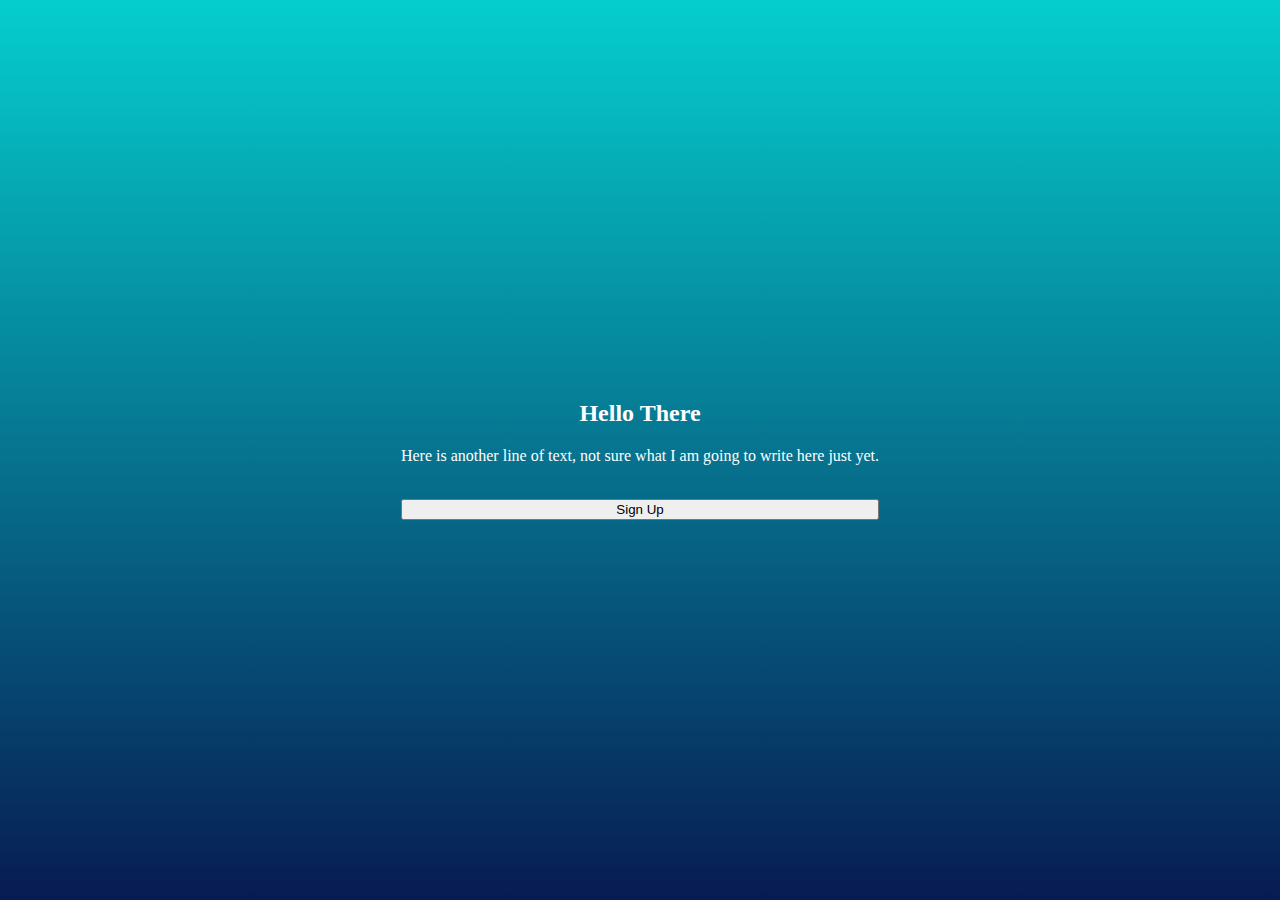
<file: index.html>
<!DOCTYPE html>
<html>
  <head>
    <title>Home Page</title>
  
    <!-- Bootstrap CSS from a CDN.-->
    <link rel="stylesheet" href="https://maxcdn.bootstrapcdn.com/bootstrap/4.0.0-alpha.6/css/bootstrap.min.css" integrity="sha384-rwoIResjU2yc3z8GV/NPeZWAv56rSmLldC3R/AZzGRnGxQQKnKkoFVhFQhNUwEyJ" crossorigin="anonymous">
    <!--link to stylesheet-->
    <link rel="stylesheet" type="text/css" href="style.css">
  </head>
  <body>
    <div class="main">
      <div class="caption">
        <h2>Hello There</h2>
        <p>Here is another line of text, not sure what I am going to write here just yet.</p>
      </div><br>
        <button type="button" class="btn btn-default btn-xl" onclick="location.href='index_final.html' ">Sign Up</button>
    </div>
  </body>
</html>
</file>
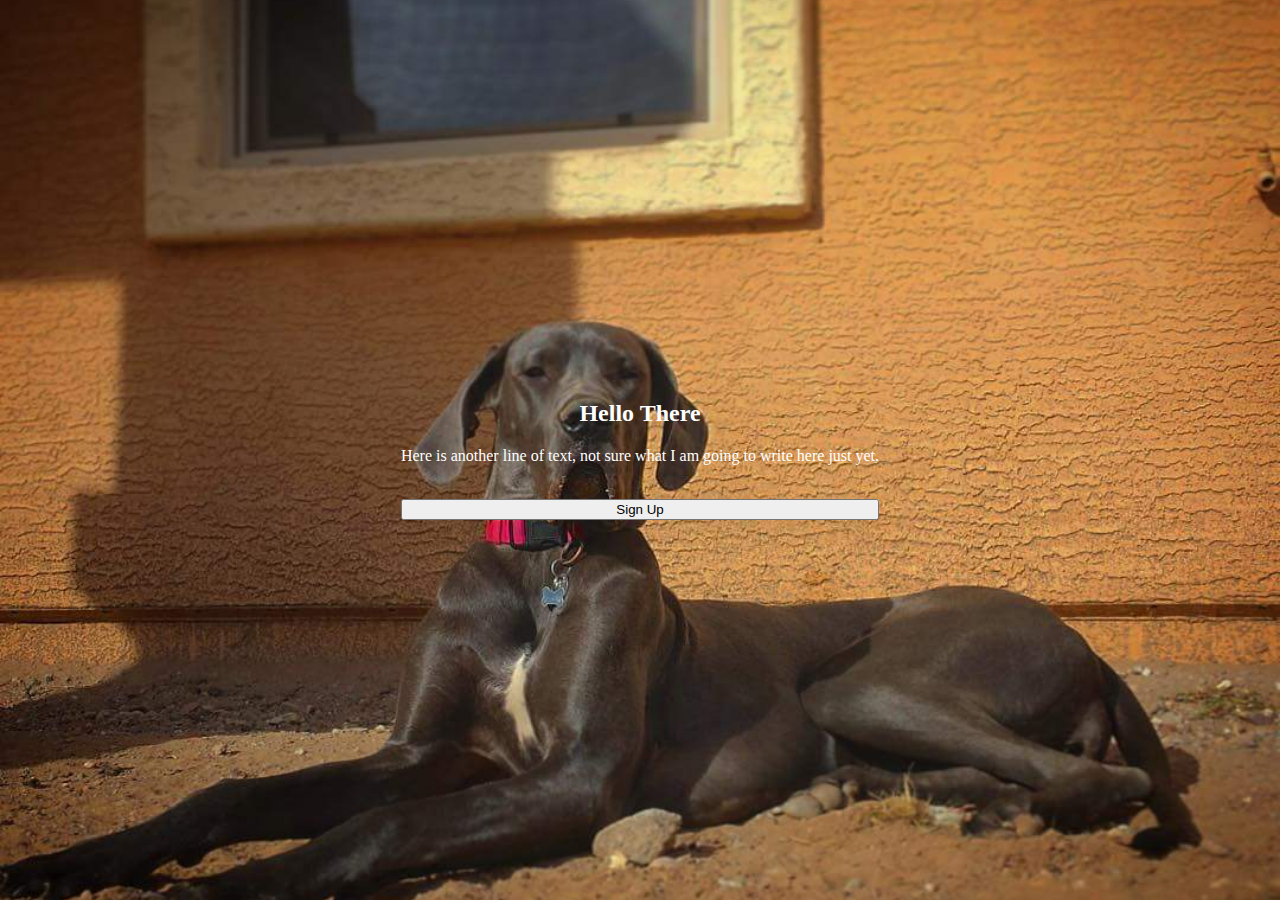
<file: startupPage/index.html>
<!DOCTYPE html>
<html>
  <head>
    <title>Startup</title>
  
    <!--Bootstrap CSS from a CDN.-->
    <link rel="stylesheet" href="https://maxcdn.bootstrapcdn.com/bootstrap/4.0.0-alpha.6/css/bootstrap.min.css" integrity="sha384-rwoIResjU2yc3z8GV/NPeZWAv56rSmLldC3R/AZzGRnGxQQKnKkoFVhFQhNUwEyJ" crossorigin="anonymous">
    <!--link to stylesheet-->
    <link rel="stylesheet" type="text/css" href="style.css">
  </head>
  <body>
    <div class="main">
      <div class="caption">
        <h2>Hello There</h2>
        <p>Here is another line of text, not sure what I am going to write here just yet.</p>
      </div><br>
        <button type="button" class="btn btn-primary btn-xl" onclick="location.href='index_final.html' ">Sign Up</button>
    </div>
  </body>
</html>
</file>
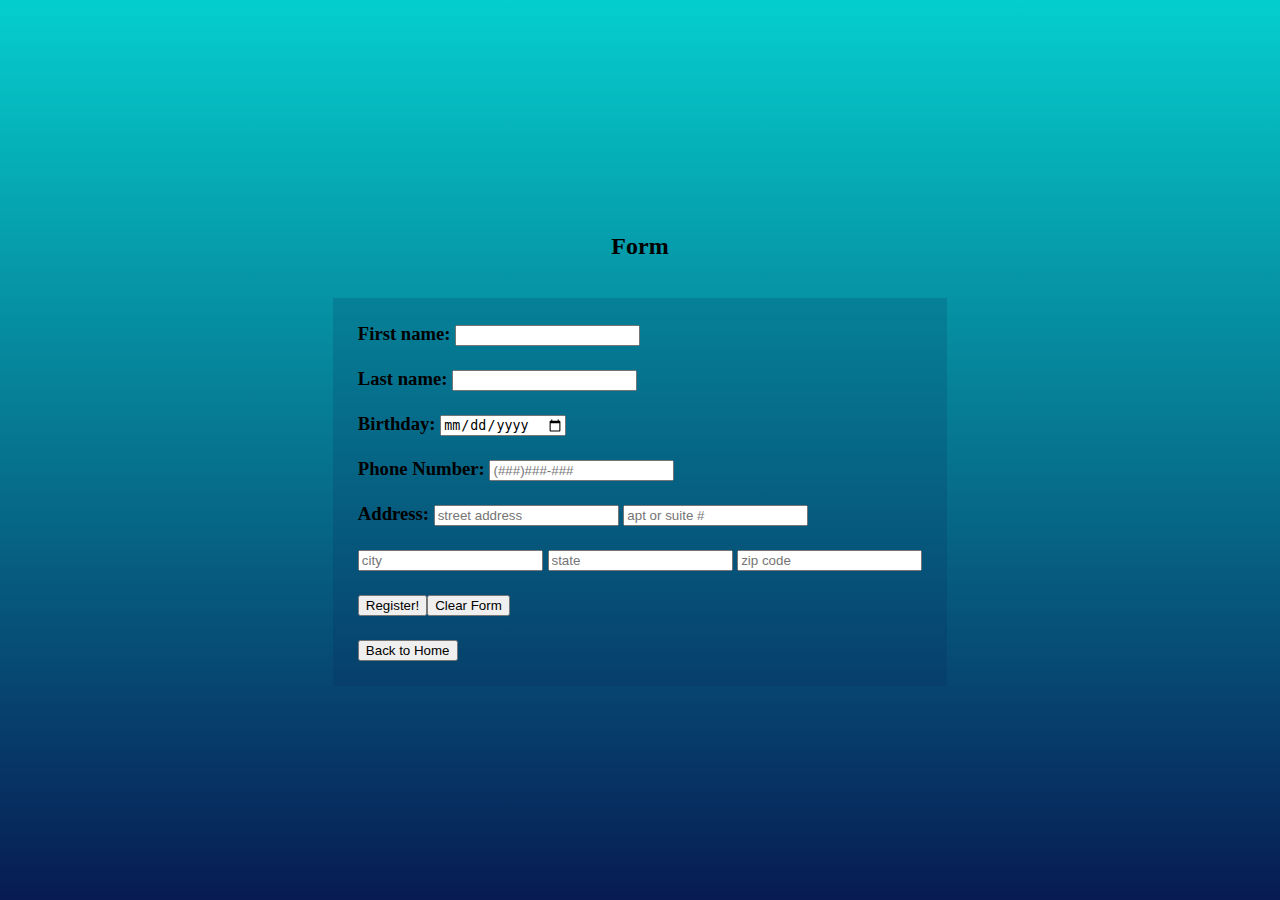
<file: index_final.html>
<!DOCTYPE html>
<html>
  <head>
    <title>Form Page</title>
    <!-- Bootstrap CSS from a CDN-->
    <link rel="stylesheet" href="https://maxcdn.bootstrapcdn.com/bootstrap/4.0.0-alpha.6/css/bootstrap.min.css" integrity="sha384-rwoIResjU2yc3z8GV/NPeZWAv56rSmLldC3R/AZzGRnGxQQKnKkoFVhFQhNUwEyJ" crossorigin="anonymous">
    <!--link to stylesheet-->
    <link rel="stylesheet" type="text/css" href="style.css">
  </head>
  <body>
    <div class="main">
      <div class="caption">
        <h2><font color="black">Form</font></h2><br>
      </div>
      <div class="form">
        <form method="GET">
            First name: <input type="text" name="firstname"><br><br>
            Last name: <input type="text" name="lastname"><br><br>
            Birthday: <input type="date" name="birthday"><br><br>
            Phone Number: <input type="tel" name="phonenumber" placeholder="(###)###-###"><br><br>
            Address: <input type="text" name="street" placeholder="street address"> <input type="text" name="apt" placeholder="apt or suite #"><br><br>
            <input type="text" name="city" placeholder="city"> <input type="text" name="state" placeholder="state"> <input type="text" name="zipcode" placeholder="zip code"><br><br>
            <input type="submit" value="Register!"><input type="reset" value="Clear Form"><br><br>
            <button type="button" class="btn btn-primary btn-sm" onclick="location.href='index.html'">Back to Home</button>
        </form>
    </div>
    </div>
  </body>
</html>
</file>
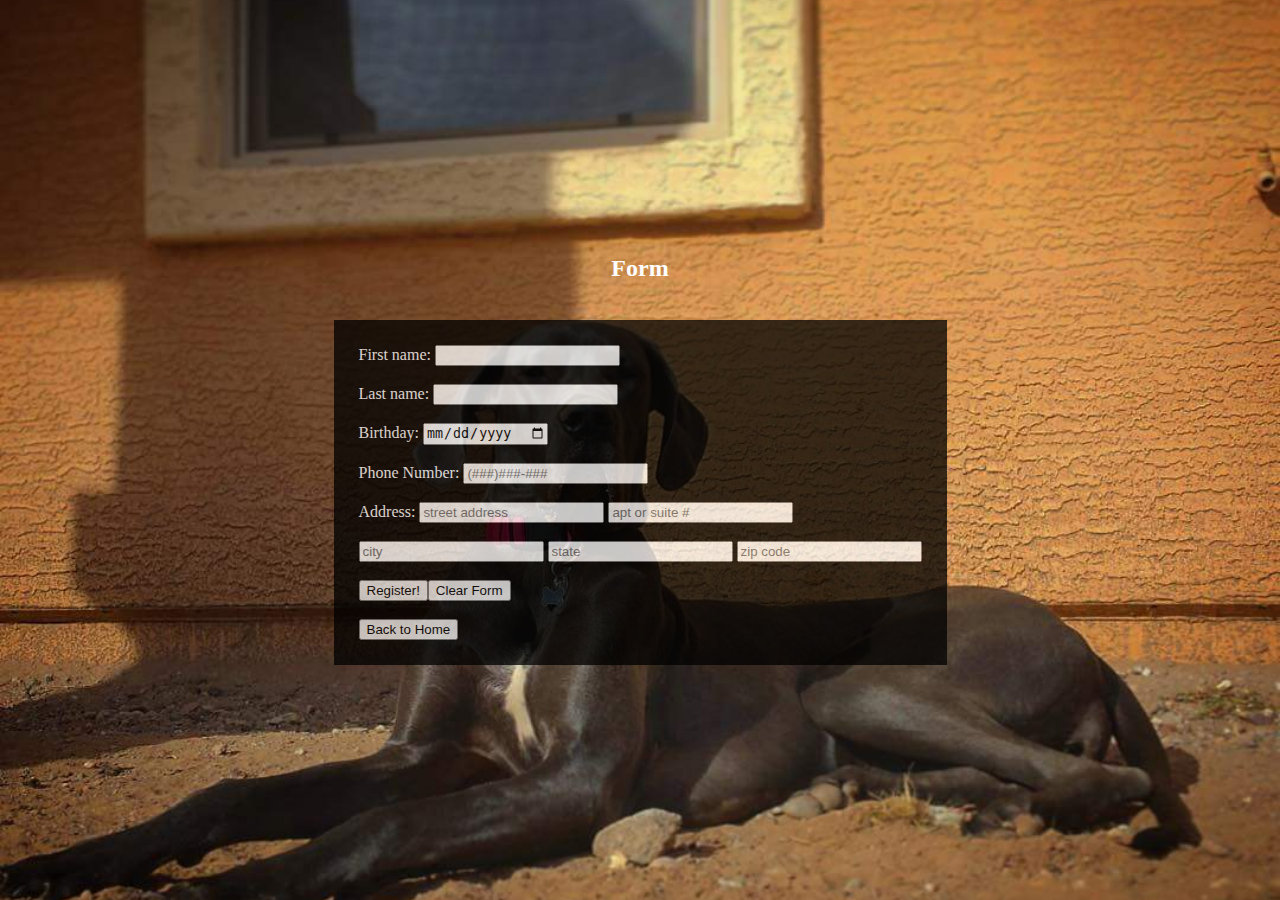
<file: startupPage/index_final.html>
<!DOCTYPE html>
<html>
  <head>
    <title>Startup</title>
    <!-- Bootstrap CSS from a CDN-->
    <link rel="stylesheet" href="https://maxcdn.bootstrapcdn.com/bootstrap/4.0.0-alpha.6/css/bootstrap.min.css" integrity="sha384-rwoIResjU2yc3z8GV/NPeZWAv56rSmLldC3R/AZzGRnGxQQKnKkoFVhFQhNUwEyJ" crossorigin="anonymous">
    <!--link to stylesheet-->
    <link rel="stylesheet" type="text/css" href="style.css">
  </head>
  <body>
    <div class="main">
      <div class="caption">
        <h2>Form</h2><br>
      </div>
      <div class="form">
        <form method="GET">
            First name: <input type="text" name="firstname"><br><br>
            Last name: <input type="text" name="lastname"><br><br>
            Birthday: <input type="date" name="birthday"><br><br>
            Phone Number: <input type="tel" name="phonenumber" placeholder="(###)###-###"><br><br>
            Address: <input type="text" name="street" placeholder="street address"> <input type="text" name="apt" placeholder="apt or suite #"><br><br>
            <input type="text" name="city" placeholder="city"> <input type="text" name="state" placeholder="state"> <input type="text" name="zipcode" placeholder="zip code"><br><br>
            <input type="submit" value="Register!"><input type="reset" value="Clear Form"><br><br>
            <button type="button" class="btn btn-primary btn-sm" onclick="location.href='index.html'">Back to Home</button>
        </form>
    </div>
    </div>
  </body>
</html>
</file>
<file: style.css>
body, html{
  background: linear-gradient(rgba(5,206,206,1) ,rgba(7,27,82,1)) no-repeat center center fixed; 
  width: 100%;
  height: 100%;
  display: flex;
  justify-content: center;
  align-items: center;
}

.caption{
  position: relative;
  /* background-color: rgba(0, 0, 0, 0.25); */
  /* background-size:  */
  width: 100%;
  text-align: center;
  color: #fff;
}
.main{
  display: flex;
  align-content: center;
  flex-direction: column;
}
.btn-default:hover{
  background-color: rgb(255, 255, 0);
  border-color: rgb(255, 255, 0);
  border-width: 5px;
  cursor: pointer;
  color: black;
}

.form{
  color: black;
  font-weight: bold;
  font-size: 14pt;
  background-color: rgba(7,27,82,0.15); 
  /* opacity: 0.5; */
  background-size: 150% 150%;
  align-content: center;
  padding: 25px;
}
</file>
<file: startupPage/style.css>
body, html{
  background: url(aria.jpg) no-repeat center center fixed; 
  -webkit-background-size: cover;
  -moz-background-size: cover;
  -o-background-size: cover;
  background-size: cover;
  width: 100%;
  height: 100%;
  display: flex;
  justify-content: center;
  align-items: center;
}

.caption{
  position: relative;
  /* background-color: rgba(0, 0, 0, 0.25); */
  /* background-size:  */
  width: 100%;
  text-align: center;
  color: #fff;
}
.main{
  display: flex;
  align-content: center;
  flex-direction: column;
}
.btn-primary:hover{
  background-color: yellow;
  border-color: yellow;
  border-width: 5px;
  cursor: pointer;
  opacity: 0.75;
  color: black;
}

.form{
  color: White;
  background-color: black;
  opacity: 0.75;
  background-size: 150% 150%;
  align-content: center;
  padding: 25px;
}
</file>
